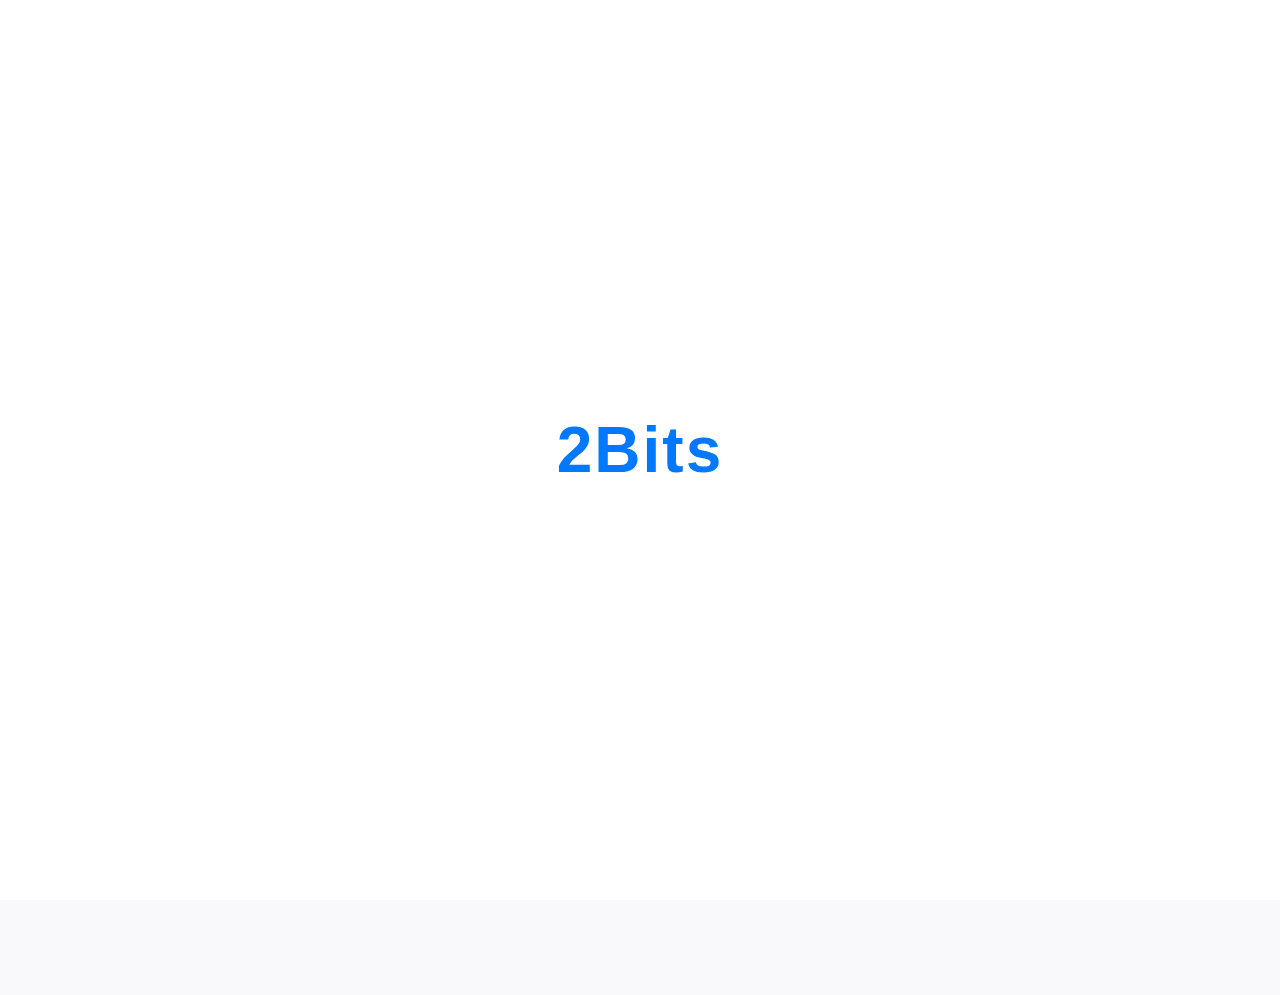
<file: index.html>
<!DOCTYPE html>
<html lang="vi">
<head>
  <meta charset="UTF-8">
  <meta name="viewport" content="width=device-width, initial-scale=1.0">
  <title>2Bits - Hành trình thu thập linh kiện</title>
  <link rel="stylesheet" href="style.css">
</head>
<body>

  <!-- INTRO -->
  <div id="intro">
    <h1 class="intro-text">2Bits</h1>
  </div>

  <!-- NỘI DUNG CHÍNH -->
  <div id="content" class="hidden">
    <header>
      <nav>
        <a href="index.html">Trang chủ</a>
        <a href="diary.html">Nhật ký</a>
        <a href="about.html">Về chúng tôi</a>
      </nav>
    </header>

    <main class="center">
      <section class="hero">
        <h1>Chào mừng đến với 2Bits!</h1>
        <p>Blog này được tạo ra bởi Long và Sang – hai người bạn có chung niềm đam mê với công nghệ và lịch sử phát triển của máy tính.
Trong suốt quá trình tìm kiếm và phục hồi những linh kiện hiếm, chúng tôi mong muốn lưu giữ không chỉ những món đồ mang giá trị sưu tầm, mà còn cả tinh thần sáng tạo của từng giai đoạn công nghệ.
Đây là nơi chia sẻ kiến thức, trải nghiệm, và cảm hứng – dành cho tất cả những ai yêu thích phần cứng và thế giới máy tính..</p>
      </section>
    </main>

    <footer>
      <p>© 2025 2Bits - All rights reserved.</p>
    </footer>
  </div>

  <script>
    window.addEventListener('load', () => {
      const intro = document.getElementById('intro');
      const content = document.getElementById('content');

      setTimeout(() => {
        intro.classList.add('fade-out');
        setTimeout(() => {
          intro.style.display = 'none';
          content.classList.remove('hidden');
          content.classList.add('fade-in');
        }, 1000);
      }, 2500);
    });
  </script>
</body>
</html>
</file>
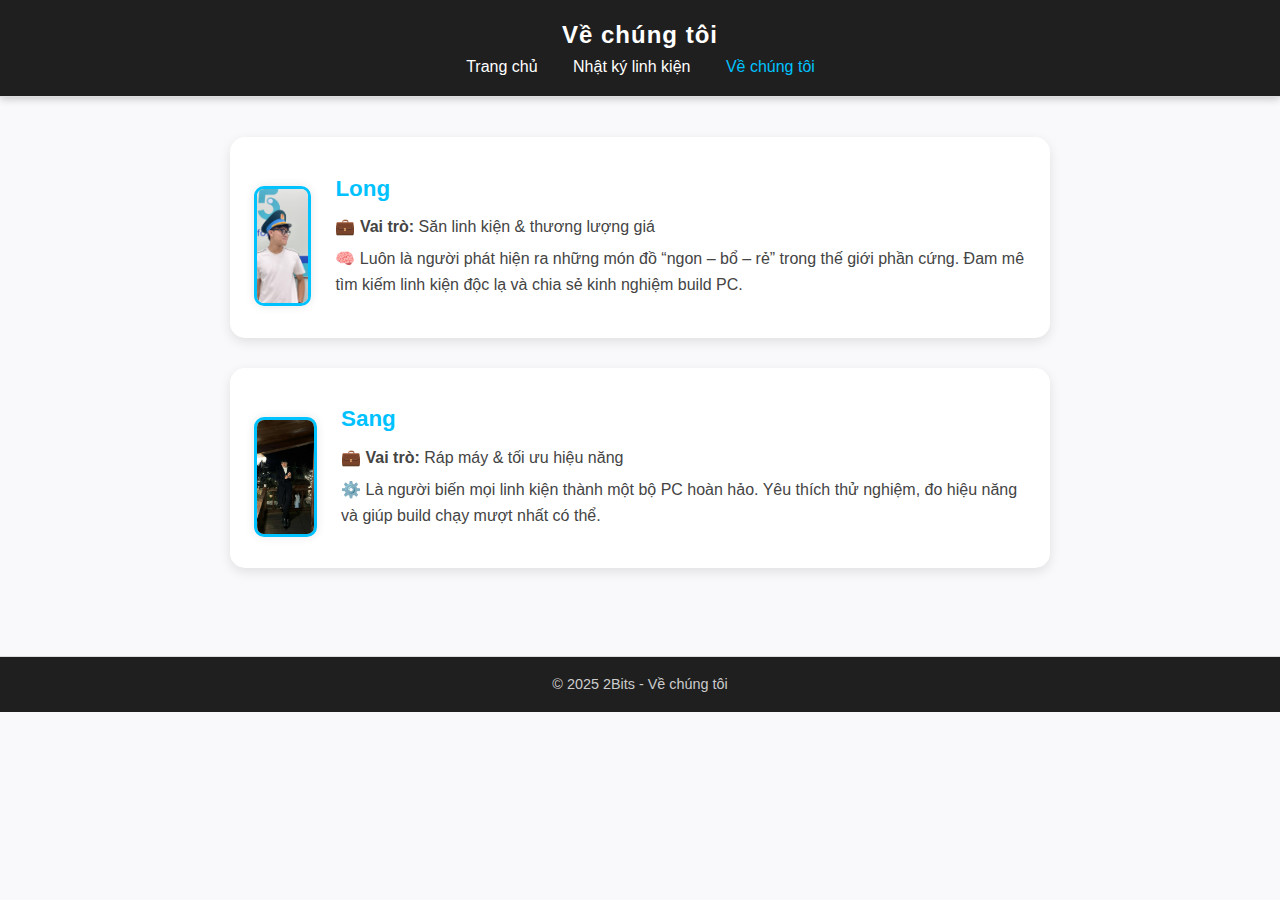
<file: about.html>
<!DOCTYPE html>
<html lang="vi">
<head>
<meta charset="UTF-8">
<meta name="viewport" content="width=device-width, initial-scale=1.0">
<title>2Bits - Về chúng tôi</title>
<link rel="stylesheet" href="style.css">
</head>
<body>
<header>
  <h1>Về chúng tôi</h1>
  <nav>
    <a href="index.html">Trang chủ</a>
    <a href="diary.html">Nhật ký linh kiện</a>
    <a href="about.html" class="active">Về chúng tôi</a>
  </nav>
</header>

<main class="diary">
  <section class="entry">
    <div class="card member-card">
      <div class="media">
        <img src="images/long.JPEG" alt="Long" class="avatar">
      </div>
      <div class="info">
        <h3>Long</h3>
        <p>💼 <b>Vai trò:</b> Săn linh kiện & thương lượng giá</p>
        <p>🧠 Luôn là người phát hiện ra những món đồ “ngon – bổ – rẻ” trong thế giới phần cứng.  
        Đam mê tìm kiếm linh kiện độc lạ và chia sẻ kinh nghiệm build PC.</p>
      </div>
    </div>
  </section>

  <section class="entry">
    <div class="card member-card">
      <div class="media">
        <img src="images/sang.jpg" alt="Sang" class="avatar">
      </div>
      <div class="info">
        <h3>Sang</h3>
        <p>💼 <b>Vai trò:</b> Ráp máy & tối ưu hiệu năng</p>
        <p>⚙️ Là người biến mọi linh kiện thành một bộ PC hoàn hảo.  
        Yêu thích thử nghiệm, đo hiệu năng và giúp build chạy mượt nhất có thể.</p>
      </div>
    </div>
  </section>
</main>

<footer>
  <p>© 2025 2Bits - Về chúng tôi</p>
</footer>
</body>
</html>
</file>
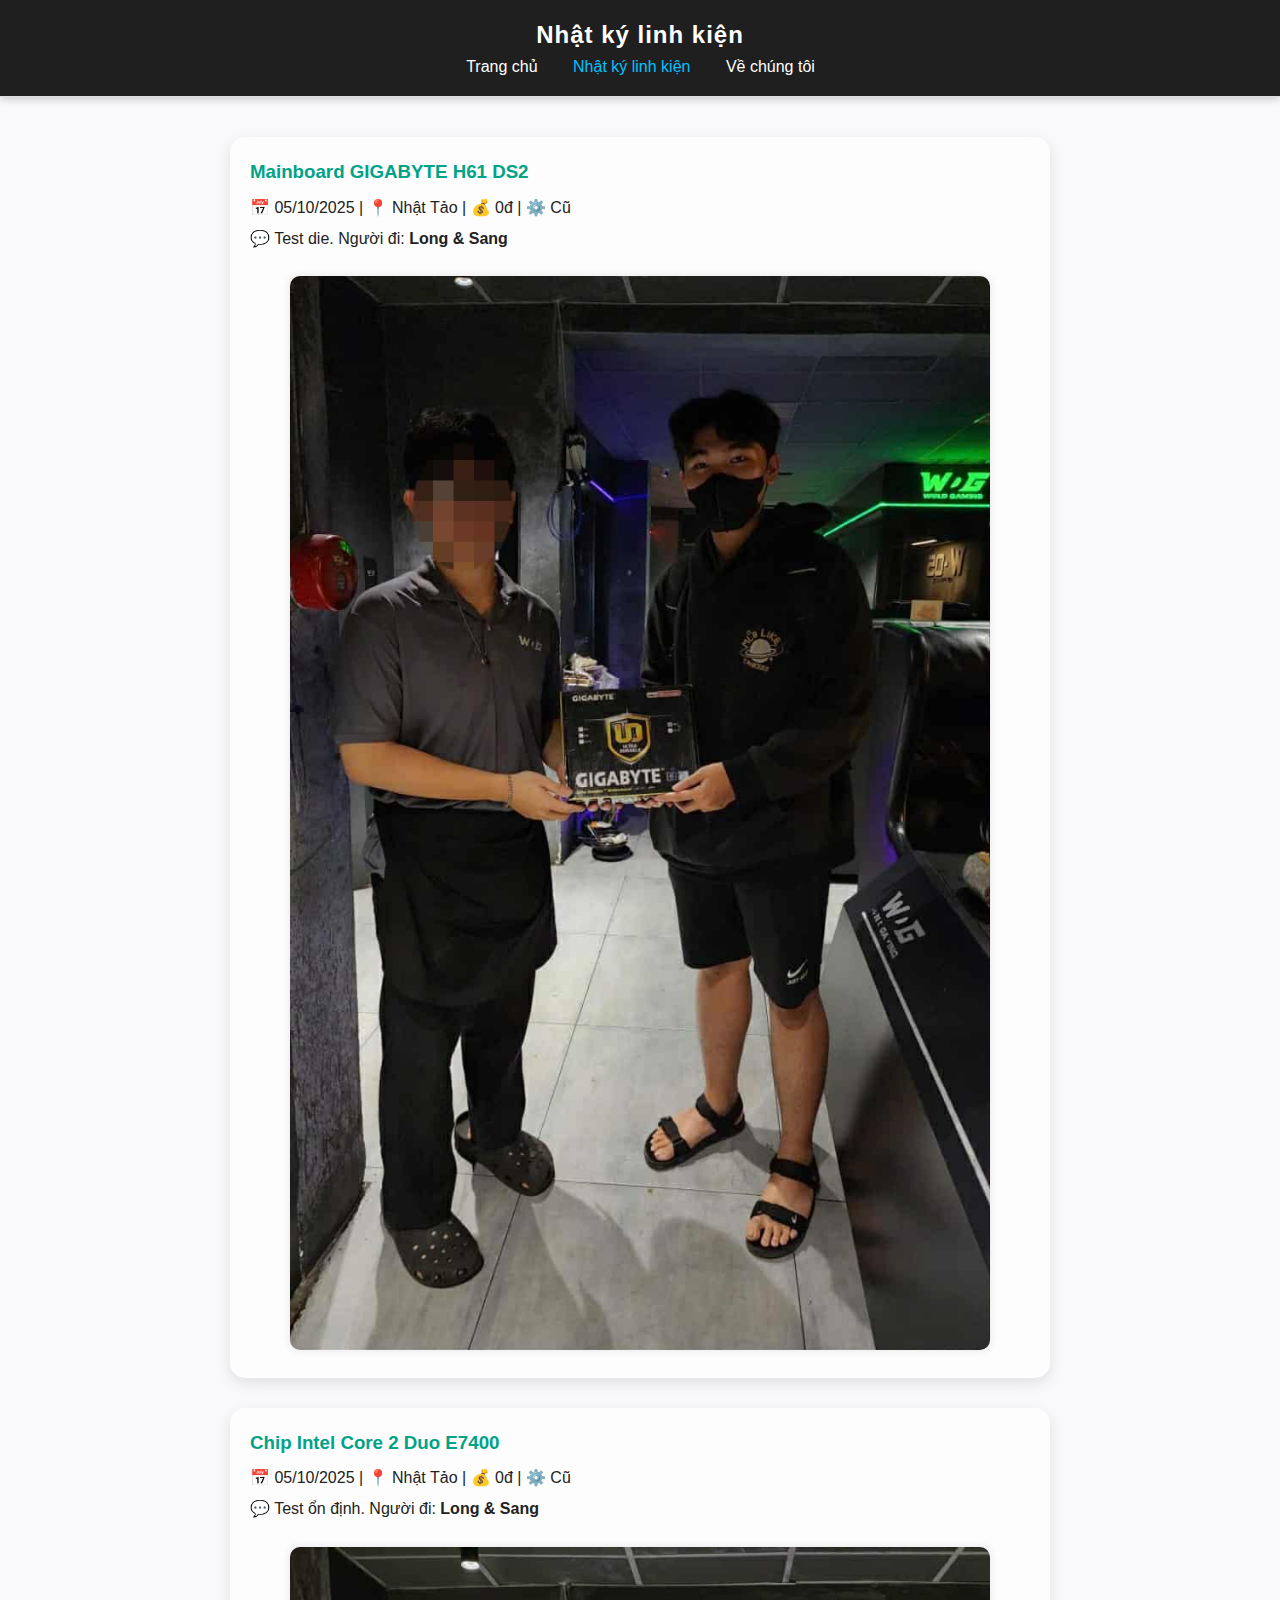
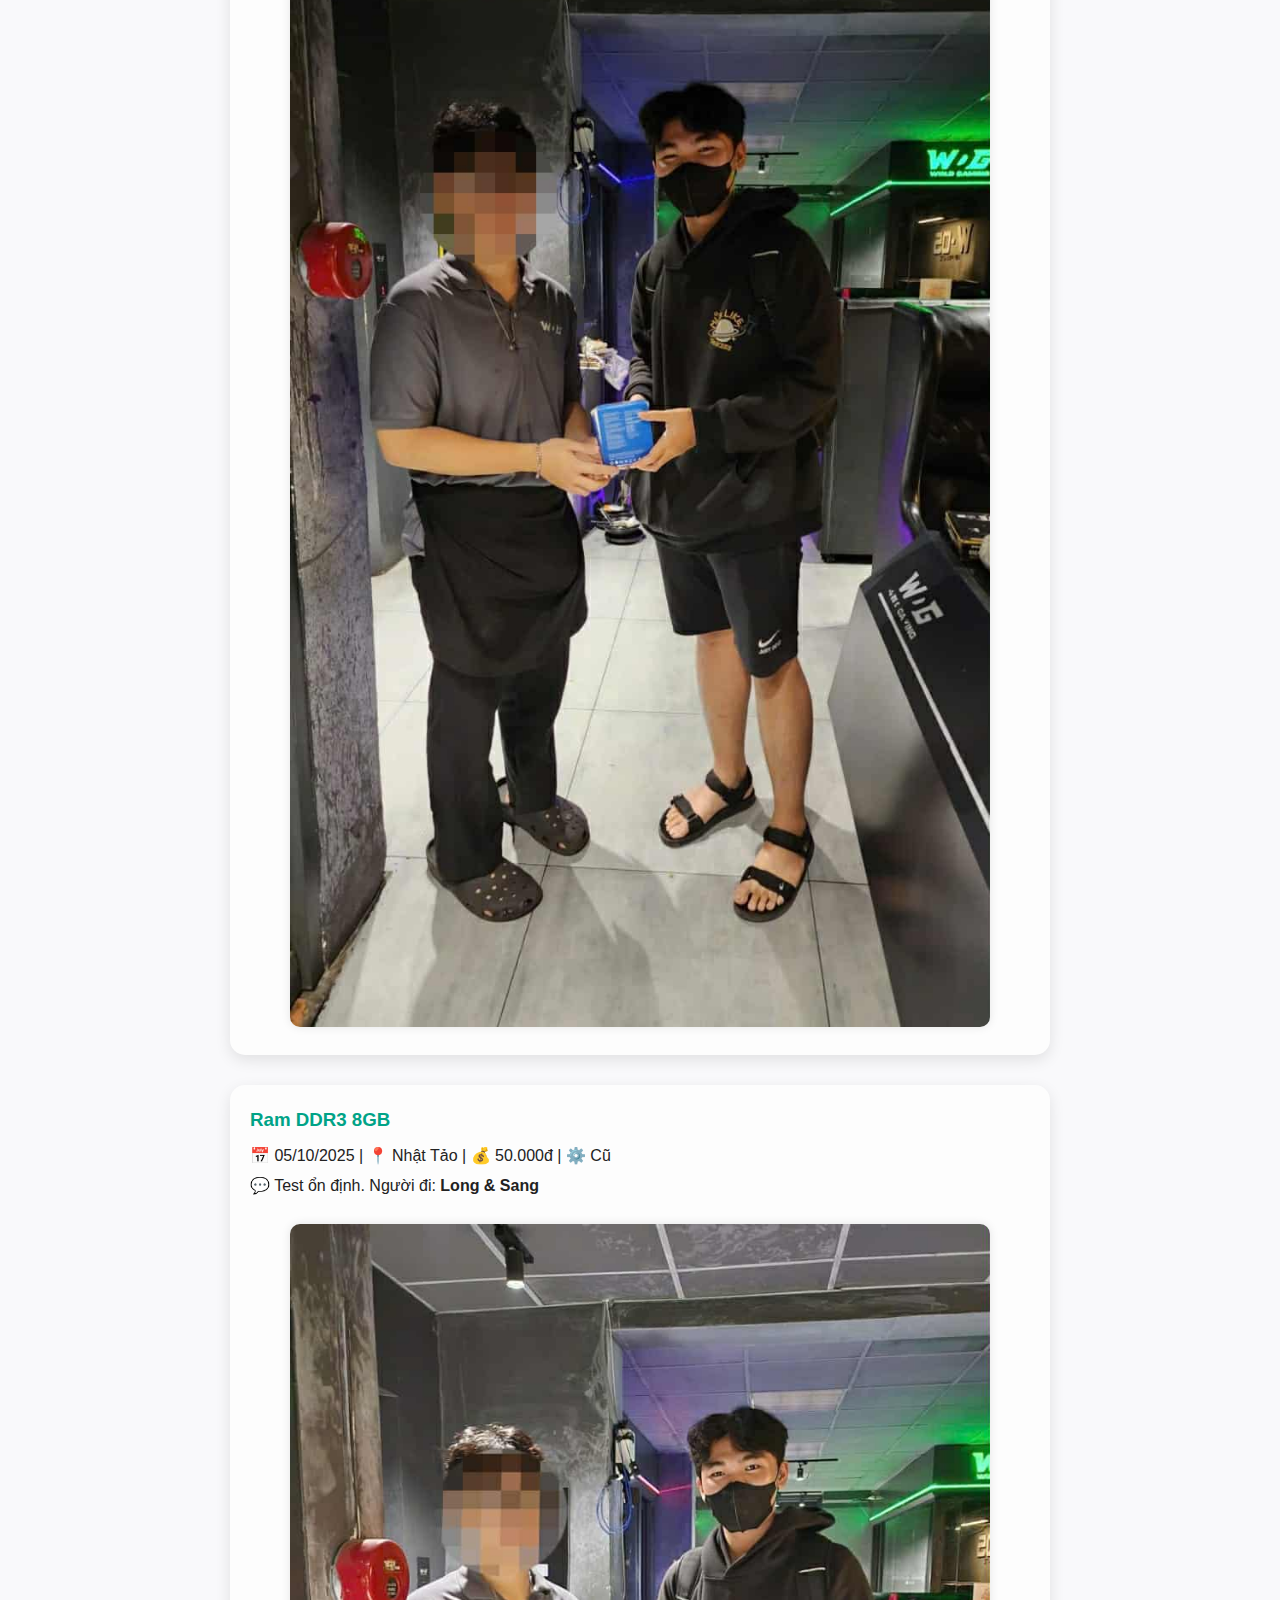
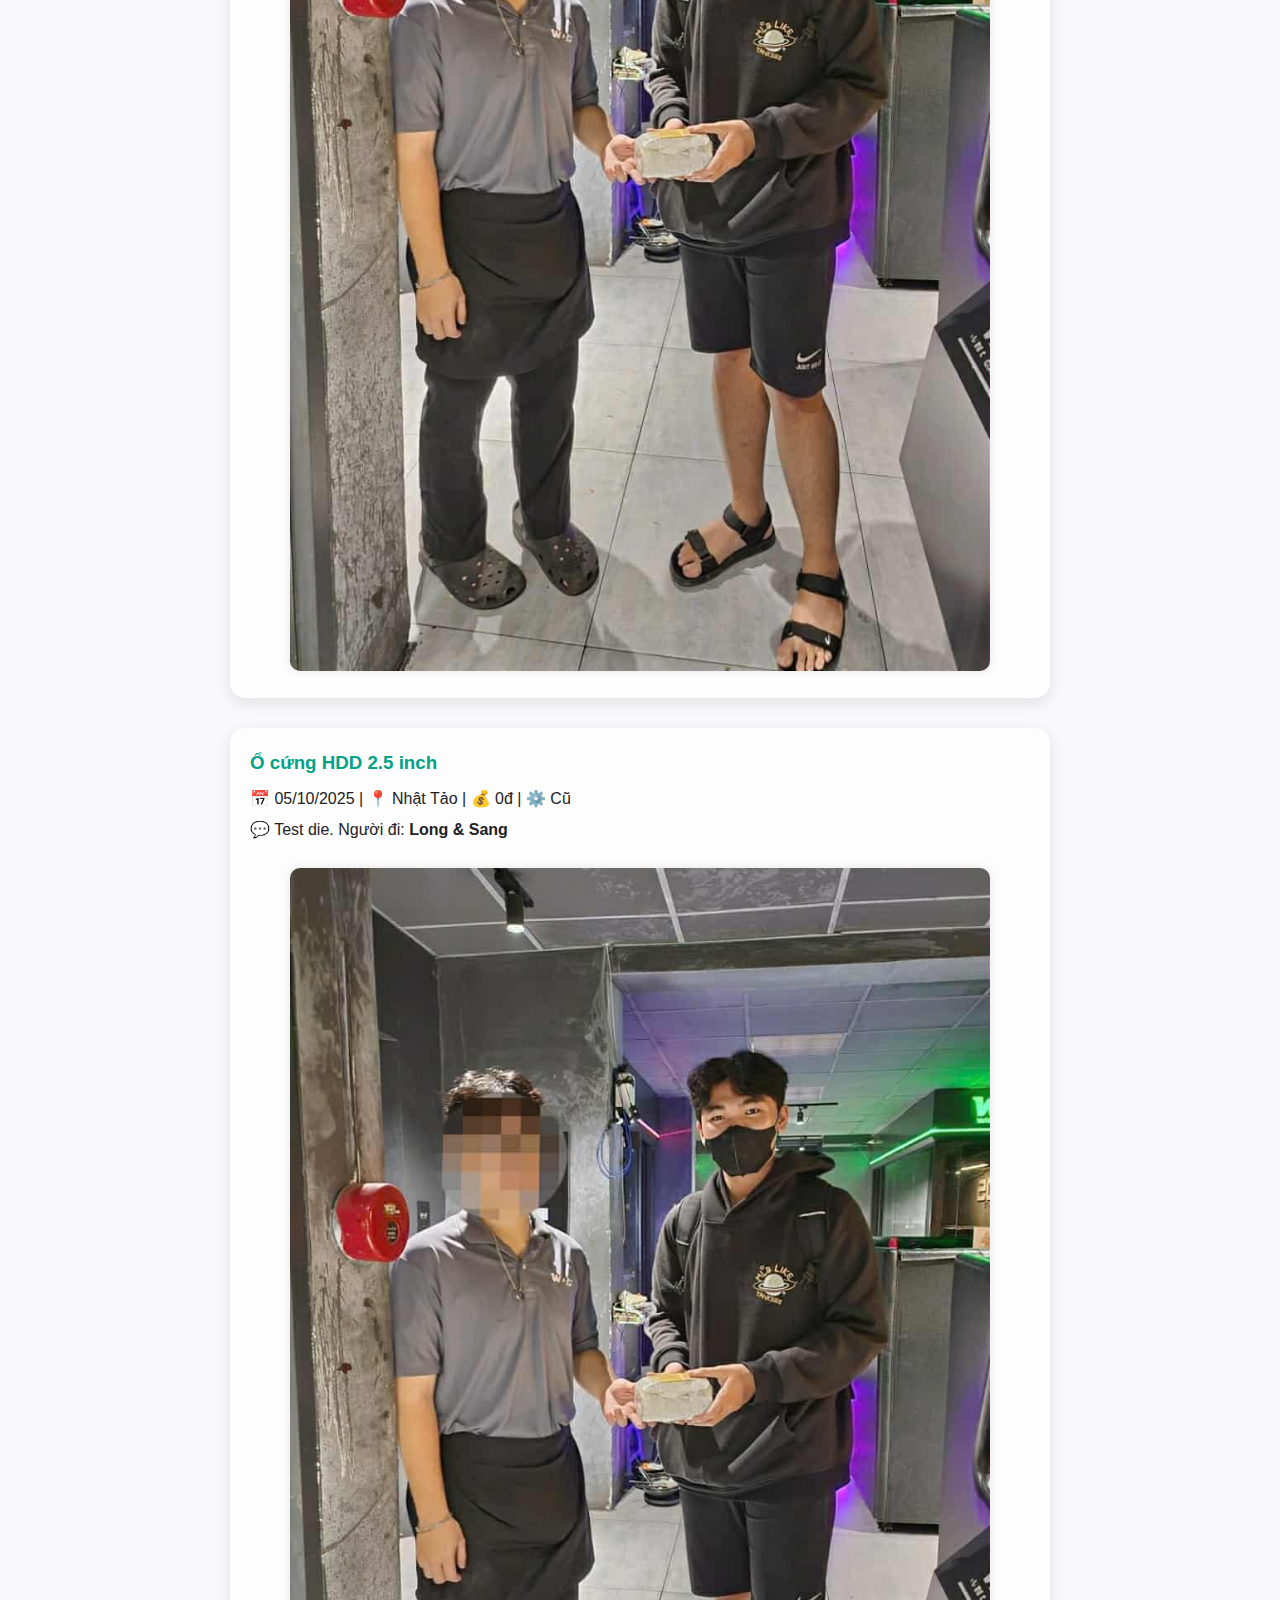
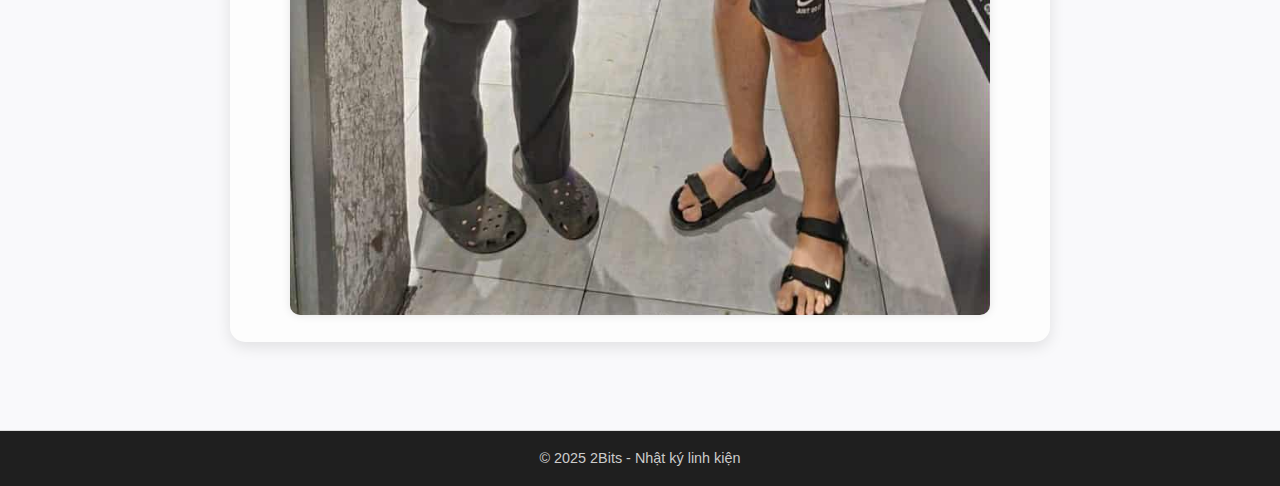
<file: diary.html>
<!DOCTYPE html>
<html lang="vi">
<head>
<meta charset="UTF-8">
<meta name="viewport" content="width=device-width, initial-scale=1.0">
<title>2Bits - Nhật ký linh kiện</title>
<link rel="stylesheet" href="style.css">
</head>
<body>
<header>
  <h1>Nhật ký linh kiện</h1>
  <nav>
    <a href="index.html">Trang chủ</a>
    <a href="diary.html" class="active">Nhật ký linh kiện</a>
    <a href="about.html">Về chúng tôi</a>
  </nav>
</header>

<main class="diary">
<section class="entry">
  <a href="parts/mainboard.html" class="card-link">
    <div class="card">
      <h3>Mainboard GIGABYTE H61 DS2</h3>
      <p>📅 05/10/2025 | 📍 Nhật Tảo | 💰 0đ | ⚙️ Cũ</p>
      <p>💬 Test die. Người đi: <b>Long & Sang</b></p>
      <div class="media">
        <img src="images/mainboard.jpg" alt="Mainboard GIGABYTE H61 DS2">
      </div>
    </div>
  </a>
</section>

  <section class="entry">
    <a href="parts/cpu.html" class="card-link">
    <div class="card">
      <h3>Chip Intel Core 2 Duo E7400</h3>
      <p>📅 05/10/2025 | 📍 Nhật Tảo | 💰 0đ | ⚙️ Cũ </p>
      <p>💬 Test ổn định. Người đi: <b>Long & Sang</b></p>
      <div class="media">
        <img src="images/cpu.jpg" alt="Mainboard GIGABYTE H61 DS2">
      </div>
    </div>
    </a>
  </section>

  <section class="entry">
    <a href="parts/ram.html" class="card-link">
    <div class="card">
      <h3>Ram DDR3 8GB</h3>
      <p>📅 05/10/2025 | 📍 Nhật Tảo | 💰 50.000đ | ⚙️ Cũ </p>
      <p>💬 Test ổn định. Người đi: <b>Long & Sang</b></p>
      <div class="media">
        <img src="images/ram.jpg" alt="Ram DDR3 8GB">
      </div>
    </div>
    </a>
  </section>

  <section class="entry">
    <a href="parts/hdd.html" class="card-link">
    <div class="card">
      <h3>Ổ cứng HDD 2.5 inch</h3>
      <p>📅 05/10/2025 | 📍 Nhật Tảo | 💰 0đ | ⚙️ Cũ </p>
      <p>💬 Test die. Người đi: <b>Long & Sang</b></p>
      <div class="media">
        <img src="images/hdd.jpg" alt="Ổ cứng HDD 2.5 inch">
      </div>
    </div>
    </a>
  </section>
</main>

<footer>
  <p>© 2025 2Bits - Nhật ký linh kiện</p>
</footer>
</body>
</html>
</file>
<file: style.css>
/* TOÀN TRANG */
body {
  font-family: 'Poppins', sans-serif;
  background-color: #ffffff;
  color: #222;
  margin: 0;
  padding: 0;
  overflow-x: hidden;
}

/* INTRO */
#intro {
  position: fixed;
  top: 0; left: 0;
  width: 100%;
  height: 100%;
  background-color: #fff;
  display: flex;
  justify-content: center;
  align-items: center;
  z-index: 9999;
  animation: fadeIn 1.5s ease-in-out;
}

.intro-text {
  font-size: 4rem;
  color: #0078ff;
  letter-spacing: 2px;
  font-weight: 700;
  animation: zoomGlow 1.8s ease-in-out infinite alternate;
}

.fade-out {
  animation: fadeOut 1s forwards;
}

/* HEADER + NAV */
header {
  text-align: center;
  padding: 15px;
  background: #f9f9f9;
  border-bottom: 1px solid #ddd;
}

nav a {
  color: #0078ff;
  margin: 0 15px;
  text-decoration: none;
  font-weight: 500;
}

nav a:hover {
  text-decoration: underline;
}

/* CHÀO MỪNG Ở GIỮA */
main.center {
  height: calc(100vh - 100px);
  display: flex;
  justify-content: center;
  align-items: center;
  text-align: center;
  flex-direction: column;
}

.hero h1 {
  font-size: 2.8rem;
  color: #0078ff;
  margin-bottom: 10px;
}

.hero p {
  font-size: 1.2rem;
  color: #444;
  max-width: 600px;
}

/* FOOTER */
footer {
  text-align: center;
  padding: 15px;
  background: #f9f9f9;
  border-top: 1px solid #ddd;
  font-size: 14px;
  color: #555;
}

/* HIỆU ỨNG CHUYỂN */
.hidden { opacity: 0; }
.fade-in { animation: fadeInMain 1s ease-in forwards; }

@keyframes fadeIn {
  from { opacity: 0; }
  to { opacity: 1; }
}

@keyframes fadeOut {
  from { opacity: 1; }
  to { opacity: 0; }
}

@keyframes fadeInMain {
  from { opacity: 0; transform: translateY(15px); }
  to { opacity: 1; transform: translateY(0); }
}

@keyframes zoomGlow {
  from {
    transform: scale(1);
    text-shadow: 0 0 5px #0078ff, 0 0 10px #0078ff;
  }
  to {
    transform: scale(1.1);
    text-shadow: 0 0 20px #00b3ff, 0 0 40px #0095ff;
  }
}

/* NHẬT KÝ LINH KIỆN */
main.diary {
  padding: 40px;
  display: flex;
  flex-direction: column;
  gap: 30px;
  max-width: 900px;
  margin: auto;
}

.entry {
  animation: fadeInUp 0.7s ease;
}

.card {
  background: #fdfdfd;
  padding: 20px;
  border-radius: 15px;
  box-shadow: 0 5px 15px rgba(0,0,0,0.1);
  transition: transform 0.3s ease, box-shadow 0.3s ease;
}
.card:hover {
  transform: translateY(-5px);
  box-shadow: 0 10px 25px rgba(0,0,0,0.15);
}

.card h3 {
  color: #00a387;
  margin-bottom: 8px;
}

.card p {
  margin: 5px 0;
  line-height: 1.6;
}

.media {
  margin-top: 15px;
  text-align: center;
}

.media img, 
.media video {
  width: 100%;
  max-width: 700px;
  border-radius: 10px;
  margin-top: 10px;
  box-shadow: 0 0 10px rgba(0,0,0,0.1);
  transition: transform 0.4s ease;
}

.media img:hover,
.media video:hover {
  transform: scale(1.03);
}

/* Hiệu ứng vào mượt */
@keyframes fadeInUp {
  from {
    opacity: 0;
    transform: translateY(20px);
  }
  to {
    opacity: 1;
    transform: translateY(0);
  }
}

.part-detail {
  max-width: 800px;
  margin: 40px auto;
  padding: 20px;
  text-align: center;
  animation: fadeInUp 0.6s ease;
}

.detail-card img {
  width: 100%;
  max-width: 600px;
  border-radius: 10px;
  box-shadow: 0 0 15px rgba(0,0,0,0.1);
  margin-bottom: 20px;
}

.detail-card h2 {
  color: #00a387;
  margin-bottom: 15px;
}

.detail-card ul {
  list-style: none;
  padding: 0;
  margin-bottom: 15px;
}
.detail-card li {
  margin: 5px 0;
}

.detail-card p {
  line-height: 1.6;
  color: #444;
}

/* Xóa gạch chân và đổi màu liên kết */
a {
  text-decoration: none;       /* Ẩn gạch chân */
  color: inherit;              /* Giữ nguyên màu chữ của phần tử cha */
  transition: color 0.3s ease; /* Hiệu ứng chuyển màu mượt */
}

/* Khi rê chuột lên thì đổi nhẹ màu */
a:hover {
  color: #007bff;              /* Màu xanh nhẹ hoặc bạn có thể chọn màu khác */
}

/* Reset & font */
* {
  margin: 0;
  padding: 0;
  box-sizing: border-box;
  font-family: 'Segoe UI', Tahoma, Geneva, Verdana, sans-serif;
}

body {
  background: #f9f9fb;
  color: #222;
  line-height: 1.6;
}

/* Header */
header {
  background: #1f1f1f;
  color: white;
  padding: 1rem 0;
  box-shadow: 0 2px 8px rgba(0,0,0,0.2);
}

header .container {
  width: 90%;
  max-width: 1100px;
  margin: 0 auto;
  display: flex;
  justify-content: space-between;
  align-items: center;
}

header h1 {
  font-size: 1.5rem;
  letter-spacing: 1px;
}

nav a {
  color: white;
  text-decoration: none;
  margin-left: 1rem;
  transition: color 0.3s;
}

nav a:hover,
nav a.active {
  color: #00c2ff;
}

/* About Section */
main {
  width: 90%;
  max-width: 1000px;
  margin: 2rem auto;
}

.about h2 {
  text-align: center;
  font-size: 2rem;
  margin-bottom: 1rem;
}

.intro {
  text-align: center;
  font-size: 1.1rem;
  color: #555;
  margin-bottom: 3rem;
  max-width: 700px;
  margin-left: auto;
  margin-right: auto;
}

/* Member Cards */
.members {
  display: flex;
  flex-direction: column;
  gap: 2rem;
}

.member-card {
  background: white;
  border-radius: 15px;
  padding: 1.5rem;
  box-shadow: 0 4px 12px rgba(0,0,0,0.1);
  display: flex;
  align-items: center;
  gap: 1.5rem;
  transition: transform 0.3s, box-shadow 0.3s;
}

.member-card:hover {
  transform: translateY(-5px);
  box-shadow: 0 8px 18px rgba(0,0,0,0.15);
}

.avatar {
  width: 120px;
  height: 120px;
  border-radius: 50%;
  object-fit: cover;
  border: 3px solid #00c2ff;
}

.info h3 {
  color: #00c2ff;
  font-size: 1.4rem;
  margin-bottom: 0.5rem;
}

.info p {
  margin-bottom: 0.4rem;
  color: #444;
}

/* Responsive */
@media (max-width: 700px) {
  .member-card {
    flex-direction: column;
    text-align: center;
  }
}

/* Footer */
footer {
  text-align: center;
  background: #1f1f1f;
  color: #ccc;
  padding: 1rem;
  margin-top: 3rem;
  font-size: 0.9rem;
}
</file>
